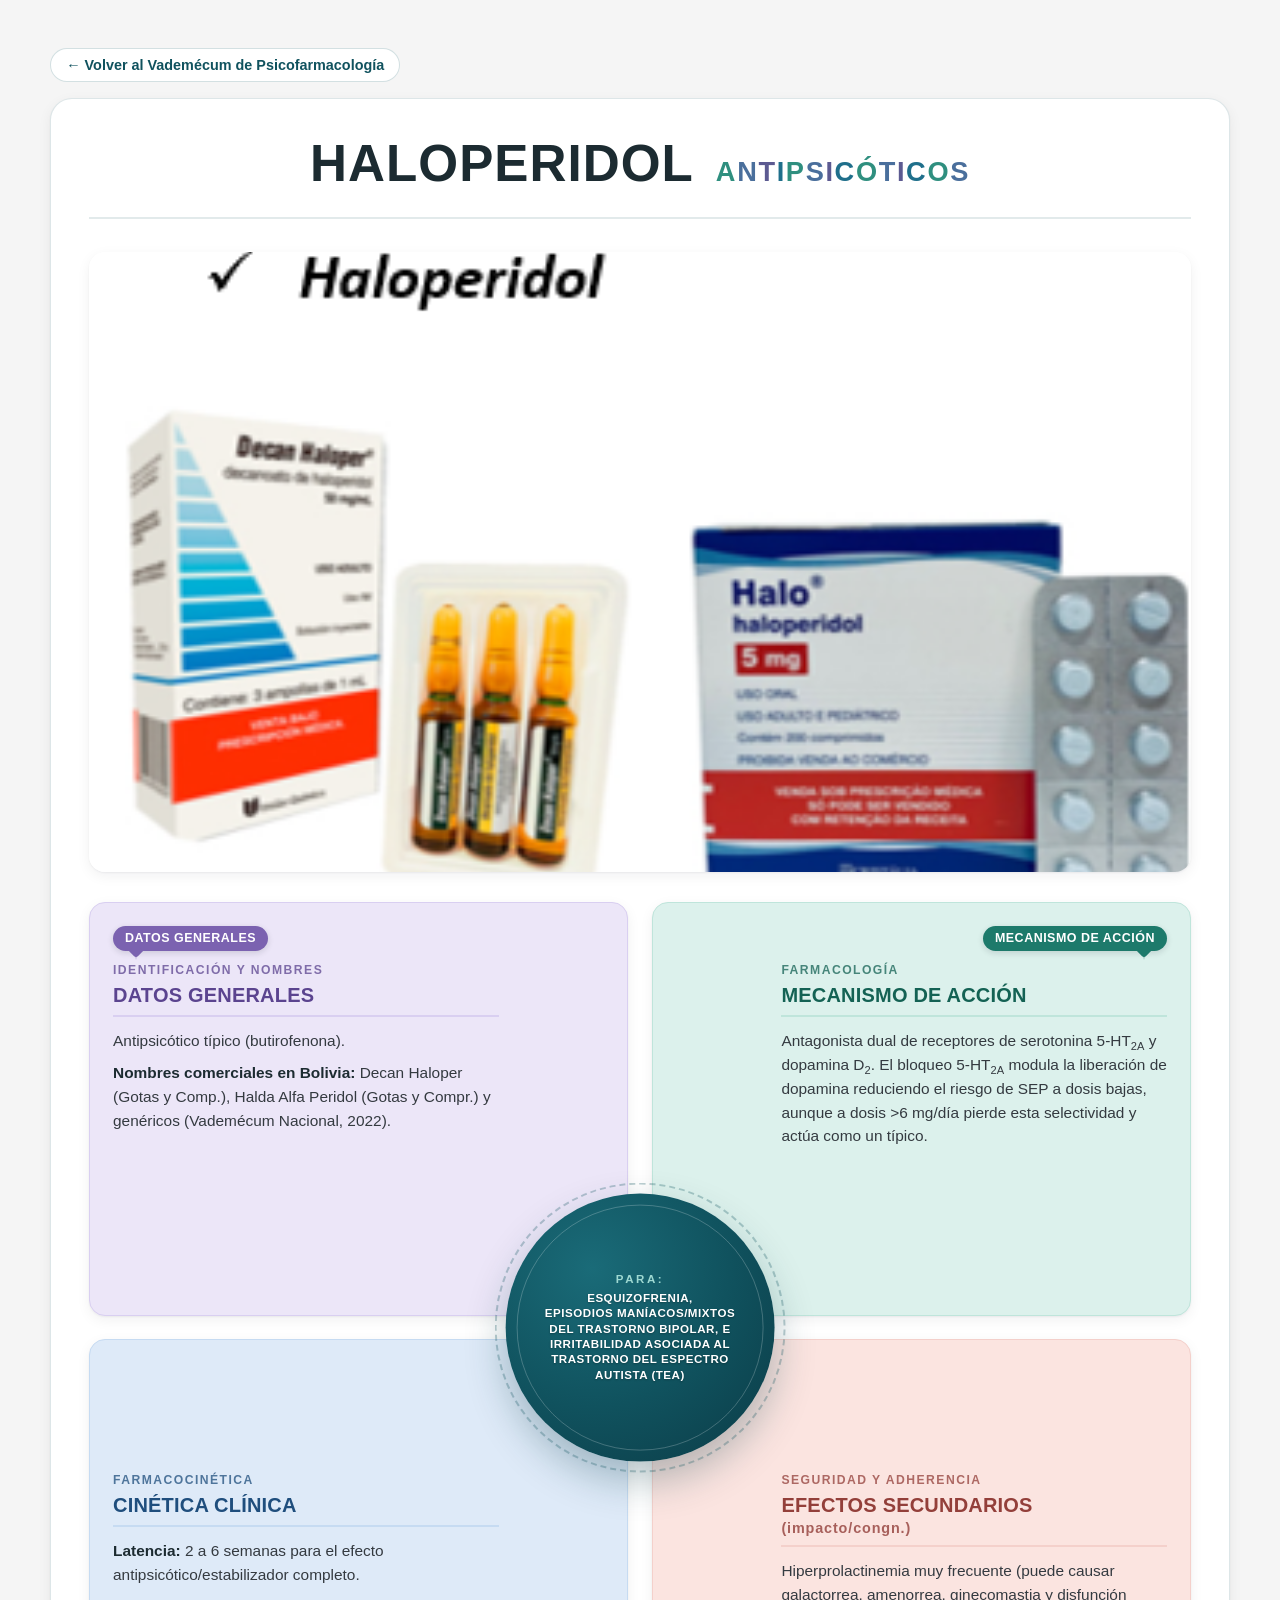
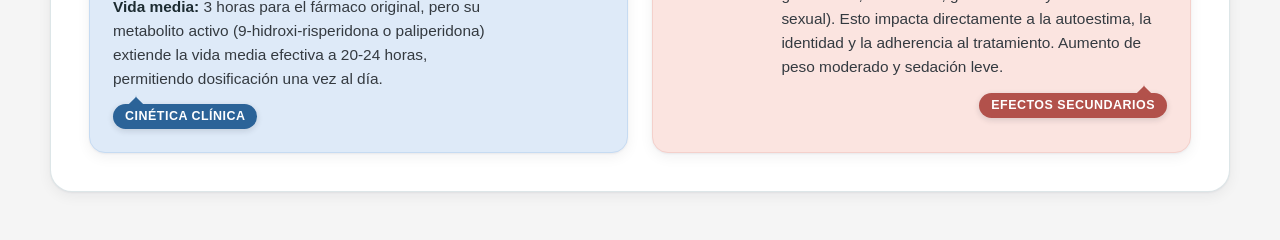
<file: haloperidol.html>
<!DOCTYPE html>
<html lang="es">
<head>
    <meta charset="UTF-8">
    <meta name="viewport" content="width=device-width, initial-scale=1.0">
    <title>Haloperidol — Infografía educativa</title>

    <!-- =========================================================
         ÚNICO ARCHIVO CSS DE LA SECCIÓN.
         En una página existente, sube este archivo a /css y deja
         la ruta arriba. Si prefieres incrustarlo, copia el
         contenido de infografia.css dentro de un <style></style>
         y elimina esta línea.
         ========================================================= -->
    <link rel="stylesheet" href="infografia.css">
</head>

<!-- La clase "pagina-demo" solo pinta el fondo de la página de prueba.
     Bórrala al integrar la sección en tu web. -->
<body class="pagina-demo">

<main class="pagina-demo__contenido">

    <!-- Enlace de vuelta a la guía principal -->
    <p class="volver"><a href="index.html">&larr; Volver al Vademécum de Psicofarmacología</a></p>

    <!-- =============================================================
         ===== INICIO DE LA SECCIÓN HALOPERIDOL =====================
         Copia este bloque completo (desde <section> hasta </section>)
         dentro del <main> de tu página.
         ============================================================= -->
    <section class="infografia infografia--haloperidol" aria-labelledby="haloperidol-titulo">

        <!-- Tarjeta / contenedor central de fondo claro -->
        <div class="infografia__marco">

            <!-- ===================== ENCABEZADO ===================== -->
            <header class="infografia__encabezado">
                <h1 class="infografia__titulo" id="haloperidol-titulo">Haloperidol</h1>

                <!-- Clasificación: una tonalidad por letra.
                     El texto completo lo lee el lector de pantalla
                     mediante .solo-lectores; las letras son decorativas. -->
                <p class="infografia__categoria">
                    <span class="solo-lectores">Clasificación: antipsicóticos. </span>
                    <span class="categoria__letra" aria-hidden="true">A</span><span class="categoria__letra" aria-hidden="true">N</span><span class="categoria__letra" aria-hidden="true">T</span><span class="categoria__letra" aria-hidden="true">I</span><span class="categoria__letra" aria-hidden="true">P</span><span class="categoria__letra" aria-hidden="true">S</span><span class="categoria__letra" aria-hidden="true">I</span><span class="categoria__letra" aria-hidden="true">C</span><span class="categoria__letra" aria-hidden="true">&Oacute;</span><span class="categoria__letra" aria-hidden="true">T</span><span class="categoria__letra" aria-hidden="true">I</span><span class="categoria__letra" aria-hidden="true">C</span><span class="categoria__letra" aria-hidden="true">O</span><span class="categoria__letra" aria-hidden="true">S</span>
                </p>
            </header>
            <!-- =================== FIN ENCABEZADO ==================== -->

            <img class="infografia__foto" src="haloperidol.png" alt="Foto ilustrativa de Haloperidol" loading="lazy">

            <!-- ============ COMPOSICIÓN 2x2 + CÍRCULO ============ -->
            <!-- El círculo va PRIMERO en el DOM: en escritorio se
                 posiciona con CSS sobre el centro de la cuadrícula y
                 en móvil fluye arriba sin tapar nada. -->
            <div class="infografia__cuadricula">

                <!-- ---------- CÍRCULO CENTRAL ---------- -->
                <div class="circulo" role="group" aria-label="Indicaciones principales del haloperidol">
                    <span class="circulo__anillo circulo__anillo--externo" aria-hidden="true"></span>
                    <span class="circulo__anillo circulo__anillo--interno" aria-hidden="true"></span>
                    <div class="circulo__contenido">
                        <p class="circulo__antetitulo">Para:</p>
                        <p class="circulo__texto">
                            Esquizofrenia,<br>
                            episodios man&iacute;acos/mixtos del trastorno bipolar, e irritabilidad asociada al trastorno del espectro autista (TEA)
                        </p>
                    </div>
                </div>

                <!-- ---------- BLOQUE 1: DATOS GENERALES ---------- -->
                <article class="bloque bloque--datos bloque--sup-izq">
                    <p class="bloque__etiqueta">Datos generales</p>
                    <p class="bloque__kicker">Identificaci&oacute;n y nombres</p>
                    <h2 class="bloque__titulo">Datos generales</h2>
                    <div class="bloque__cuerpo">
                        <p>Antipsic&oacute;tico t&iacute;pico (butirofenona).</p>
                        <p><strong>Nombres comerciales en Bolivia:</strong> Decan Haloper (Gotas y Comp.), Halda Alfa Peridol (Gotas y Compr.) y gen&eacute;ricos (Vadem&eacute;cum Nacional, 2022).</p>
                    </div>
                </article>

                <!-- ---------- BLOQUE 2: MECANISMO DE ACCIÓN ---------- -->
                <article class="bloque bloque--mecanismo bloque--sup-der bloque--der">
                    <p class="bloque__etiqueta">Mecanismo de acci&oacute;n</p>
                    <p class="bloque__kicker">Farmacolog&iacute;a</p>
                    <h2 class="bloque__titulo">Mecanismo de acci&oacute;n</h2>
                    <div class="bloque__cuerpo">
                        <p>Antagonista dual de receptores de serotonina 5-HT<sub>2A</sub> y dopamina D<sub>2</sub>. El bloqueo 5-HT<sub>2A</sub> modula la liberaci&oacute;n de dopamina reduciendo el riesgo de SEP a dosis bajas, aunque a dosis &gt;6&nbsp;mg/d&iacute;a pierde esta selectividad y act&uacute;a como un t&iacute;pico.</p>
                    </div>
                </article>

                <!-- ---------- BLOQUE 3: CINÉTICA CLÍNICA ---------- -->
                <article class="bloque bloque--cinetica bloque--inf-izq bloque--inf">
                    <p class="bloque__etiqueta">Cin&eacute;tica cl&iacute;nica</p>
                    <p class="bloque__kicker">Farmacocin&eacute;tica</p>
                    <h2 class="bloque__titulo">Cin&eacute;tica cl&iacute;nica</h2>
                    <div class="bloque__cuerpo">
                        <p><strong>Latencia:</strong> 2 a 6 semanas para el efecto antipsic&oacute;tico/estabilizador completo.</p>
                        <p><strong>Vida media:</strong> 3 horas para el f&aacute;rmaco original, pero su metabolito activo (9-hidroxi-risperidona o paliperidona) extiende la vida media efectiva a 20-24 horas, permitiendo dosificaci&oacute;n una vez al d&iacute;a.</p>
                    </div>
                </article>

                <!-- ---------- BLOQUE 4: EFECTOS SECUNDARIOS ---------- -->
                <article class="bloque bloque--efectos bloque--inf-der bloque--inf bloque--der">
                    <p class="bloque__etiqueta">Efectos secundarios</p>
                    <p class="bloque__kicker">Seguridad y adherencia</p>
                    <h2 class="bloque__titulo">Efectos secundarios <span class="bloque__titulo-nota">(impacto/congn.)</span></h2>
                    <div class="bloque__cuerpo">
                        <p>Hiperprolactinemia muy frecuente (puede causar galactorrea, amenorrea, ginecomastia y disfunci&oacute;n sexual). Esto impacta directamente a la autoestima, la identidad y la adherencia al tratamiento. Aumento de peso moderado y sedaci&oacute;n leve.</p>
                    </div>
                </article>

            </div>
            <!-- ========== FIN COMPOSICIÓN 2x2 + CÍRCULO ============ -->

        </div>
        <!-- Fin tarjeta central -->
    </section>
    <!-- =============================================================
         ===== FIN DE LA SECCIÓN HALOPERIDOL =======================
         ============================================================= -->

</main>

</body>
</html>
</file>
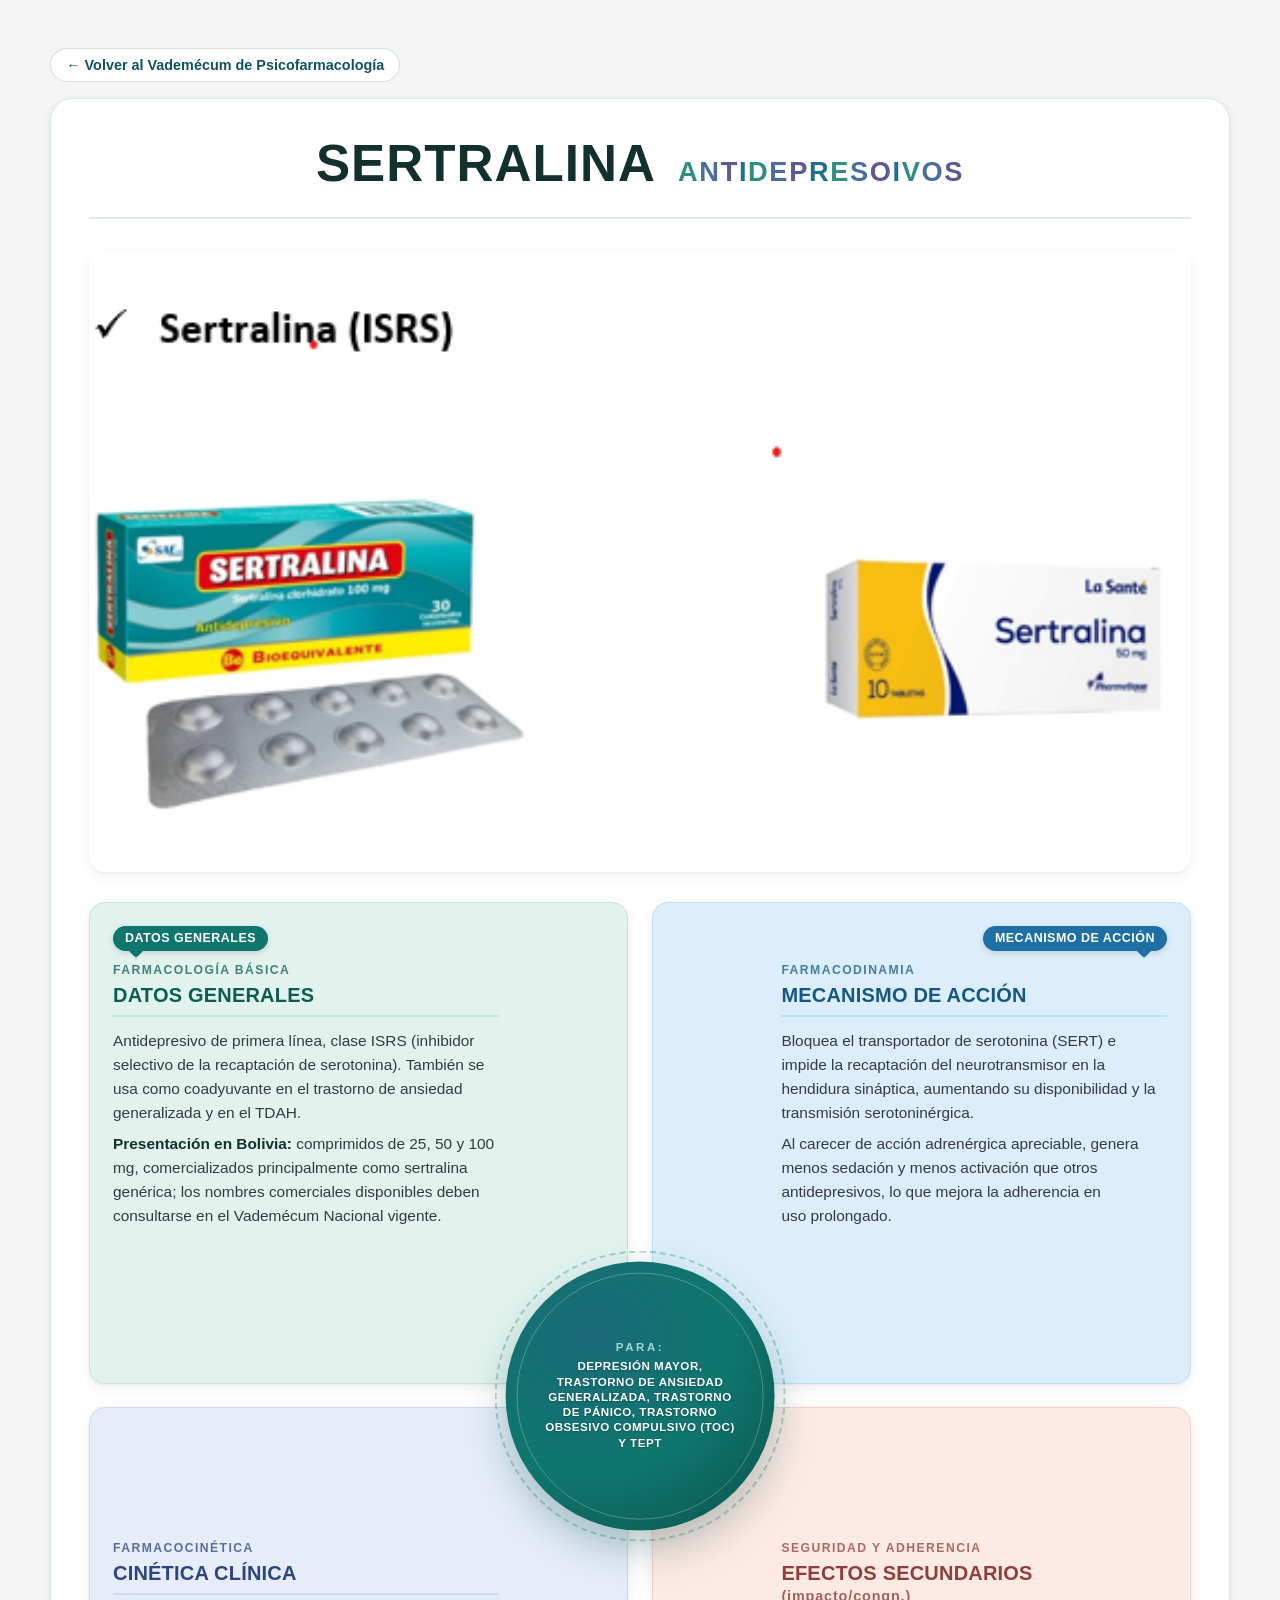
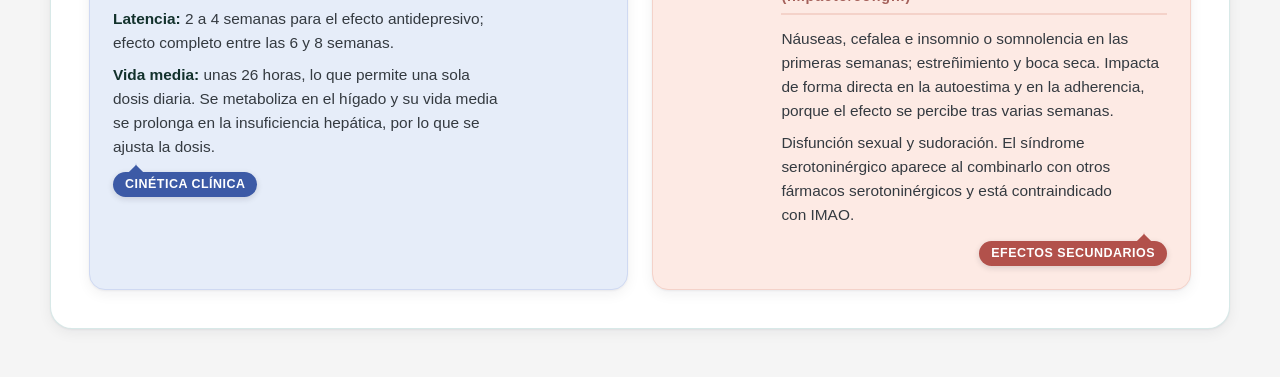
<file: sertralina.html>
<!DOCTYPE html>
<html lang="es">
<head>
    <meta charset="UTF-8">
    <meta name="viewport" content="width=device-width, initial-scale=1.0">
    <title>Sertralina — Infografía educativa</title>

    <!-- =========================================================
         CSS COMPARTIDO del componente infografía.
         Sirve para haloperidol.html y sertralina.html.
         ========================================================= -->
    <link rel="stylesheet" href="infografia.css">
</head>

<!-- La clase "pagina-demo" solo pinta el fondo de la página de prueba.
     Bórrala al integrar la sección en tu web. -->
<body class="pagina-demo">

<main class="pagina-demo__contenido">

    <!-- Enlace de vuelta a la guía principal -->
    <p class="volver"><a href="index.html">&larr; Volver al Vademécum de Psicofarmacología</a></p>

    <!-- =============================================================
         ===== INICIO DE LA SECCIÓN SERTRALINA =======================
         Copia este bloque completo (desde <section> hasta </section>)
         dentro del <main> de tu página.
         ============================================================= -->
    <section class="infografia infografia--sertralina" aria-labelledby="sertralina-titulo">

        <!-- Tarjeta / contenedor central de fondo claro -->
        <div class="infografia__marco">

            <!-- ===================== ENCABEZADO ===================== -->
            <header class="infografia__encabezado">
                <h1 class="infografia__titulo" id="sertralina-titulo">Sertralina</h1>

                <!-- Clasificación: una tonalidad por letra -->
                <p class="infografia__categoria">
                    <span class="solo-lectores">Clasificación: antidepresivos. </span>
                    <span class="categoria__letra" aria-hidden="true">A</span><span class="categoria__letra" aria-hidden="true">N</span><span class="categoria__letra" aria-hidden="true">T</span><span class="categoria__letra" aria-hidden="true">I</span><span class="categoria__letra" aria-hidden="true">D</span><span class="categoria__letra" aria-hidden="true">E</span><span class="categoria__letra" aria-hidden="true">P</span><span class="categoria__letra" aria-hidden="true">R</span><span class="categoria__letra" aria-hidden="true">E</span><span class="categoria__letra" aria-hidden="true">S</span><span class="categoria__letra" aria-hidden="true">O</span><span class="categoria__letra" aria-hidden="true">I</span><span class="categoria__letra" aria-hidden="true">V</span><span class="categoria__letra" aria-hidden="true">O</span><span class="categoria__letra" aria-hidden="true">S</span>
                </p>
            </header>
            <!-- =================== FIN ENCABEZADO ==================== -->

            <img class="infografia__foto" src="sertralina.png" alt="Foto ilustrativa de Sertralina" loading="lazy">

            <!-- ============ COMPOSICIÓN 2x2 + CÍRCULO ============ -->
            <div class="infografia__cuadricula">

                <!-- ---------- CÍRCULO CENTRAL ---------- -->
                <div class="circulo" role="group" aria-label="Indicaciones principales de la sertralina">
                    <span class="circulo__anillo circulo__anillo--externo" aria-hidden="true"></span>
                    <span class="circulo__anillo circulo__anillo--interno" aria-hidden="true"></span>
                    <div class="circulo__contenido">
                        <p class="circulo__antetitulo">Para:</p>
                        <p class="circulo__texto">
                            Depresión mayor,<br>
                            trastorno de ansiedad generalizada, trastorno de pánico, trastorno obsesivo compulsivo (TOC) y TEPT
                        </p>
                    </div>
                </div>

                <!-- ---------- BLOQUE 1: DATOS GENERALES ---------- -->
                <article class="bloque bloque--datos bloque--sup-izq">
                    <p class="bloque__etiqueta">Datos generales</p>
                    <p class="bloque__kicker">Farmacología básica</p>
                    <h2 class="bloque__titulo">Datos generales</h2>
                    <div class="bloque__cuerpo">
                        <p>Antidepresivo de primera línea, clase ISRS (inhibidor selectivo de la recaptación de serotonina). También se usa como coadyuvante en el trastorno de ansiedad generalizada y en el TDAH.</p>
                        <p><strong>Presentación en Bolivia:</strong> comprimidos de 25, 50 y 100 mg, comercializados principalmente como sertralina genérica; los nombres comerciales disponibles deben consultarse en el Vademécum Nacional vigente.</p>
                    </div>
                </article>

                <!-- ---------- BLOQUE 2: MECANISMO DE ACCIÓN ---------- -->
                <article class="bloque bloque--mecanismo bloque--sup-der bloque--der">
                    <p class="bloque__etiqueta">Mecanismo de acción</p>
                    <p class="bloque__kicker">Farmacodinamia</p>
                    <h2 class="bloque__titulo">Mecanismo de acción</h2>
                    <div class="bloque__cuerpo">
                        <p>Bloquea el transportador de serotonina (SERT) e impide la recaptación del neurotransmisor en la hendidura sináptica, aumentando su disponibilidad y la transmisión serotoninérgica.</p>
                        <p>Al carecer de acción adrenérgica apreciable, genera menos sedación y menos activación que otros antidepresivos, lo que mejora la adherencia en uso prolongado.</p>
                    </div>
                </article>

                <!-- ---------- BLOQUE 3: CINÉTICA CLÍNICA ---------- -->
                <article class="bloque bloque--cinetica bloque--inf-izq bloque--inf">
                    <p class="bloque__etiqueta">Cinética clínica</p>
                    <p class="bloque__kicker">Farmacocinética</p>
                    <h2 class="bloque__titulo">Cinética clínica</h2>
                    <div class="bloque__cuerpo">
                        <p><strong>Latencia:</strong> 2 a 4 semanas para el efecto antidepresivo; efecto completo entre las 6 y 8 semanas.</p>
                        <p><strong>Vida media:</strong> unas 26 horas, lo que permite una sola dosis diaria. Se metaboliza en el hígado y su vida media se prolonga en la insuficiencia hepática, por lo que se ajusta la dosis.</p>
                    </div>
                </article>

                <!-- ---------- BLOQUE 4: EFECTOS SECUNDARIOS ---------- -->
                <article class="bloque bloque--efectos bloque--inf-der bloque--inf bloque--der">
                    <p class="bloque__etiqueta">Efectos secundarios</p>
                    <p class="bloque__kicker">Seguridad y adherencia</p>
                    <h2 class="bloque__titulo">Efectos secundarios <span class="bloque__titulo-nota">(impacto/congn.)</span></h2>
                    <div class="bloque__cuerpo">
                        <p>Náuseas, cefalea e insomnio o somnolencia en las primeras semanas; estreñimiento y boca seca. Impacta de forma directa en la autoestima y en la adherencia, porque el efecto se percibe tras varias semanas.</p>
                        <p>Disfunción sexual y sudoración. El síndrome serotoninérgico aparece al combinarlo con otros fármacos serotoninérgicos y está contraindicado con IMAO.</p>
                    </div>
                </article>

            </div>
            <!-- ========== FIN COMPOSICIÓN 2x2 + CÍRCULO ============ -->

        </div>
        <!-- Fin tarjeta central -->
    </section>
    <!-- =============================================================
         ===== FIN DE LA SECCIÓN SERTRALINA ========================
         ============================================================= -->

</main>

</body>
</html>
</file>
<file: infografia.css>
/* =====================================================================
   INFOGRAFÍA MÉDICA · COMPONENTE REUTILIZABLE
   Archivo   : infografia.css
   Páginas   : haloperidol.html, sertralina.html
   Alcance   : TODO está limitado a .infografia (y al body de la página
               de demostración). No toca ningún otro elemento de tu web.
   ---------------------------------------------------------------------
   GUÍA RÁPIDA DE EDICIÓN
     • Paleta de una ficha  .... variante .infografia--haloperidol
                                o .infografia--sertralina
     • Colores generales ....... bloque "1. TOKENS GLOBALES"
     • Tipografías ............. --fuente-infografia
     • Tamaños de texto ....... --escala-tipografica (multiplicador)
     • Tamaño del círculo ...... --circulo-diametro
     • Textos ................. haloperidol.html / sertralina.html
   Para crear una ficha nueva: copia un HTML, cambia el modificador de
   clase y, si quieres otros colores, copia una variante al final del CSS.
   ===================================================================== */


/* =====================================================================
   0. PÁGINA DE DEMOSTRACIÓN (opcional)
   Bórralo al integrar la sección en tu página existente.
   ===================================================================== */
body.pagina-demo {
    margin: 0;
    background-color: #f5f5f5;            /* fondo general de la referencia */
    font-family: Arial, "Helvetica Neue", Helvetica, sans-serif;
}

.pagina-demo__contenido {
    max-width: 1180px;
    margin: 0 auto;
    padding: clamp(16px, 4vw, 48px) clamp(12px, 3vw, 32px);
}

.volver {
    margin: 0 0 16px;
    font-size: 0.9rem;
}

.volver a {
    display: inline-block;
    padding: 0.5rem 0.95rem;
    border-radius: 999px;
    background-color: #ffffff;
    border: 1px solid rgba(16, 82, 94, 0.18);
    color: #10525e;
    font-weight: 700;
    text-decoration: none;
    transition: background-color 0.2s ease, color 0.2s ease;
}

.volver a:hover,
.volver a:focus {
    background-color: #10525e;
    color: #ffffff;
}


/* =====================================================================
   1. TOKENS GLOBALS  ·  aquí se cambian colores, tipografía y tamaños
   ===================================================================== */
.infografia {
    /* ---------- Tipografía ---------- */
    --fuente-infografia: Arial, "Helvetica Neue", Helvetica, sans-serif;
    --peso-titulo: 800;
    --peso-subtitulo: 700;
    --peso-texto: 400;

    /* Multiplicador global de tamaño de texto (súbelo/bájala para
       agrandar o reducir TODA la infografía sin tocar cada regla). */
    --escala-tipografica: 1;

    /* ---------- Colores generales ---------- */
    --fondo-general: #f5f5f5;            /* fondo de la página */
    --marco-fondo: #ffffff;              /* tarjeta central */
    --marco-borde: rgba(24, 32, 40, 0.07);
    --texto-principal: #343a40;          /* gris oscuro */
    --texto-secundario: #212529;         /* gris muy oscuro */
    --texto-atenuado: #6b7280;           /* gris medio (fuentes de texto) */

    /* ---------- CÍRCULO CENTRAL ---------- */
    --circulo-diametro: clamp(190px, 21vw, 300px);   /* <-- TAMAÑO DEL CÍRCULO */
    --circulo-fondo: #10525e;            /* azul petróleo */
    --circulo-fondo-2: #0b3b46;          /* azul petróleo más oscuro */
    --circulo-texto: #ffffff;
    --circulo-anillo-externo: rgba(16, 82, 94, 0.28);
    --circulo-anillo-interno: rgba(255, 255, 255, 0.22);
    --circulo-sombra: 0 18px 40px rgba(11, 59, 70, 0.30);

    /* ---------- CUADRÍCULA ---------- */
    --columnas: 2;
    --separacion: clamp(14px, 1.8vw, 24px);           /* gap entre bloques */
    --altura-fila: 1fr;                               /* filas iguales => el círculo cae justo en el centro */
    /* Espacio que el círculo invade sobre cada bloque, para que
       NUNCA tape el texto (radio − mitad del gap + margen). */
    --invasion-circulo: calc((var(--circulo-diametro) - var(--separacion)) / 2 + 6px);

    /* ---------- Tarjeta / marco ---------- */
    --marco-radio: 22px;
    --marco-relleno: clamp(20px, 3vw, 38px);
    --bloque-radio: 16px;
    --bloque-relleno: clamp(16px, 1.8vw, 24px);

    /* ---------- Sombras ---------- */
    --sombra-sutil: 0 1px 2px rgba(16, 24, 32, 0.05), 0 4px 14px rgba(16, 24, 32, 0.06);
    --sombra-hover: 0 10px 28px rgba(16, 24, 32, 0.14), 0 2px 6px rgba(16, 24, 32, 0.07);

    /* ---------- Movimiento ---------- */
    --movimiento: 0.28s;
    --movimiento-entrada: 0.6s;

    /* Layout y tipografía base del componente */
    box-sizing: border-box;
    font-family: var(--fuente-infografia);
    color: var(--texto-principal);
    width: 100%;
    max-width: 100%;
}

/* Variante "haloperidol" (azul petróleo). Si luego creas variantes para
   otros medicamentos, copia este bloque y cambia solo los 4 colores. */
.infografia--haloperidol {
    --marco-borde: rgba(16, 82, 94, 0.14);
    --texto-principal: #343a40;
    --texto-secundario: #1c2b31;
    --circulo-fondo: #10525e;
    --circulo-fondo-2: #0b3b46;
    --circulo-anillo-externo: rgba(16, 82, 94, 0.28);

    /* Tintes de los cuatro bloques */
    --bloque-1-fondo: #ece6f8;  --bloque-1-oscuro: #7b62b0;  --bloque-1-borde: #d9cff1;  --bloque-1-titulo: #5b448f;
    --bloque-2-fondo: #dcf1ec;  --bloque-2-oscuro: #1d7a6b;  --bloque-2-borde: #bfe5db;  --bloque-2-titulo: #146254;
    --bloque-3-fondo: #deeaf8;  --bloque-3-oscuro: #2b6398;  --bloque-3-borde: #c6dbf2;  --bloque-3-titulo: #1f4e7d;
    --bloque-4-fondo: #fbe4e0;  --bloque-4-oscuro: #b2514b;  --bloque-4-borde: #f4d0cb;  --bloque-4-titulo: #933f3a;
}

/* Variante "sertralina" (verde azulado, familia ISRS) */
.infografia--sertralina {
    --marco-borde: rgba(15, 118, 110, 0.16);
    --texto-principal: #343a40;
    --texto-secundario: #12312c;
    --circulo-fondo: #0f766e;
    --circulo-fondo-2: #0a4f4a;
    --circulo-anillo-externo: rgba(15, 118, 110, 0.30);
    --circulo-anillo-interno: rgba(255, 255, 255, 0.26);
    --circulo-sombra: 0 18px 40px rgba(10, 79, 74, 0.30);

    --bloque-1-fondo: #e2f3ee;  --bloque-1-oscuro: #0f766e;  --bloque-1-borde: #c3e6dc;  --bloque-1-titulo: #0b5d52;
    --bloque-2-fondo: #dceefb;  --bloque-2-oscuro: #1d6fa5;  --bloque-2-borde: #c2dff4;  --bloque-2-titulo: #145780;
    --bloque-3-fondo: #e6edf9;  --bloque-3-oscuro: #3c5aa6;  --bloque-3-borde: #cfd9f2;  --bloque-3-titulo: #2c4480;
    --bloque-4-fondo: #fdeae4;  --bloque-4-oscuro: #b2514b;  --bloque-4-borde: #f4d2c9;  --bloque-4-titulo: #8f3f39;
}

.infografia *,
.infografia *::before,
.infografia *::after {
    box-sizing: border-box;
}


/* =====================================================================
   2. TARJETA / MARCO CENTRAL
   ===================================================================== */
.infografia__marco {
    background-color: var(--marco-fondo);
    border: 1px solid var(--marco-borde);
    border-radius: var(--marco-radio);
    box-shadow: var(--sombra-sutil);
    padding: var(--marco-relleno);
}


/* =====================================================================
   3. ENCABEZADO  ·  HALOPERIDOL + ANTIPSICÓTICOS multicolor
   ===================================================================== */
.infografia__encabezado {
    display: flex;
    flex-wrap: wrap;
    align-items: baseline;
    justify-content: center;
    gap: clamp(10px, 2vw, 22px);
    padding-bottom: clamp(16px, 2.2vw, 26px);
    margin-bottom: clamp(18px, 2.6vw, 34px);
    border-bottom: 2px solid rgba(16, 82, 94, 0.12);
    text-align: center;
}

.infografia__titulo {
    margin: 0;
    font-size: calc(clamp(1.9rem, 1.1rem + 3.2vw, 3.2rem) * var(--escala-tipografica));
    font-weight: var(--peso-titulo);
    letter-spacing: 0.02em;
    text-transform: uppercase;
    color: var(--texto-secundario);
    line-height: 1.05;
}

/* Clasificación: cada letra con su propia tonalidad */
.infografia__categoria {
    margin: 0;
    font-size: calc(clamp(0.95rem, 0.6rem + 1.5vw, 1.7rem) * var(--escala-tipografica));
    font-weight: var(--peso-titulo);
    letter-spacing: 0.06em;
    text-transform: uppercase;
    line-height: 1.1;
    display: flex;
    flex-wrap: wrap;
    justify-content: center;
}

.categoria__letra {
    display: inline-block;
    transition: transform var(--movimiento) ease;
}

/* Paleta del título (se repite cada 4 letras) */
.categoria__letra:nth-child(4n + 1) { color: #1f6f8b; }  /* azul acero   */
.categoria__letra:nth-child(4n + 2) { color: #2f8f7f; }  /* verde petróleo */
.categoria__letra:nth-child(4n + 3) { color: #4a6f9c; }  /* azul apagado  */
.categoria__letra:nth-child(4n + 4) { color: #5c5a91; }  /* violeta       */

.infografia__encabezado:hover .categoria__letra:nth-child(odd) {
    transform: translateY(-2px);
}

/* Texto solo para lectores de pantalla */
.solo-lectores {
    position: absolute;
    width: 1px;
    height: 1px;
    padding: 0;
    margin: -1px;
    overflow: hidden;
    clip: rect(0 0 0 0);
    clip-path: inset(50%);
    white-space: nowrap;
    border: 0;
}

/* Fotografía ilustrativa del medicamento (banda ancha bajo el encabezado) */
.infografia__foto {
    display: block;
    width: 100%;
    aspect-ratio: 16 / 9;
    height: auto;
    object-fit: cover;
    object-position: center;
    border-radius: var(--bloque-radio);
    margin: 0 0 clamp(18px, 2.6vw, 30px);
    box-shadow: var(--sombra-sutil);
}


/* =====================================================================
   4. COLORES POR BLOQUE
   Cambia --fondo / --fondo-oscuro / --borde / --titulo de cada uno.
   ===================================================================== */
.bloque {
    /* valores por defecto (se sobrescriben más abajo) */
    --fondo: #eae4f7;
    --fondo-oscuro: #7b62b0;
    --borde: #d8cef0;
    --titulo: #5b448f;

    position: relative;
    display: flex;
    flex-direction: column;
    gap: 6px;
    min-width: 0;
    padding: var(--bloque-relleno);
    background-color: var(--fondo);
    border: 1px solid var(--borde);
    border-radius: var(--bloque-radio);
    box-shadow: var(--sombra-sutil);
    transition: transform var(--movimiento) ease, box-shadow var(--movimiento) ease;
    animation: bloque-entrada var(--movimiento-entrada) ease backwards;
}

/* Los cuatro bloques toman sus colores de la variante de la ficha
   (--bloque-1-* a --bloque-4-*), con el valor haloperidol como
   respaldo por si se usa .infografia sin modificador. */

/* 1) Datos generales */
.bloque--datos {
    --fondo: var(--bloque-1-fondo, #ece6f8);
    --fondo-oscuro: var(--bloque-1-oscuro, #7b62b0);
    --borde: var(--bloque-1-borde, #d9cff1);
    --titulo: var(--bloque-1-titulo, #5b448f);
    animation-delay: 0.05s;
}

/* 2) Mecanismo de acción */
.bloque--mecanismo {
    --fondo: var(--bloque-2-fondo, #dcf1ec);
    --fondo-oscuro: var(--bloque-2-oscuro, #1d7a6b);
    --borde: var(--bloque-2-borde, #bfe5db);
    --titulo: var(--bloque-2-titulo, #146254);
    animation-delay: 0.15s;
}

/* 3) Cinética clínica */
.bloque--cinetica {
    --fondo: var(--bloque-3-fondo, #deeaf8);
    --fondo-oscuro: var(--bloque-3-oscuro, #2b6398);
    --borde: var(--bloque-3-borde, #c6dbf2);
    --titulo: var(--bloque-3-titulo, #1f4e7d);
    animation-delay: 0.25s;
}

/* 4) Efectos secundarios */
.bloque--efectos {
    --fondo: var(--bloque-4-fondo, #fbe4e0);
    --fondo-oscuro: var(--bloque-4-oscuro, #b2514b);
    --borde: var(--bloque-4-borde, #f4d0cb);
    --titulo: var(--bloque-4-titulo, #933f3a);
    animation-delay: 0.35s;
}

/* Hover suave */
@media (hover: hover) {
    .bloque:hover {
        transform: translateY(-4px);
        box-shadow: var(--sombra-hover);
    }
}


/* =====================================================================
   5. ETIQUETA LATERAL CONECTADA (píldora + flecha)
   ===================================================================== */
.bloque__etiqueta {
    align-self: flex-start;                       /* se ajusta por posición */
    position: relative;
    margin: 0 0 2px;
    padding: 5px 12px 6px;
    background-color: var(--fondo-oscuro);
    color: #ffffff;
    font-size: calc(0.78rem * var(--escala-tipografica));
    font-weight: var(--peso-subtitulo);
    letter-spacing: 0.04em;
    text-transform: uppercase;
    border-radius: 999px;
    box-shadow: 0 2px 6px rgba(16, 24, 32, 0.14);
    white-space: nowrap;
}

/* Flecha: cuadrado girado (::before) que apunta al contenido */
.bloque__etiqueta::before {
    content: "";
    position: absolute;
    left: 18px;
    bottom: -5px;
    width: 10px;
    height: 10px;
    background-color: var(--fondo-oscuro);
    transform: rotate(45deg);
    border-radius: 0 0 3px 0;
}

/* Línea curva decorativa que conecta la etiqueta con el texto (::after) */
.bloque__etiqueta::after {
    content: "";
    position: absolute;
    left: 22px;
    bottom: -9px;
    width: 2px;
    height: 6px;
    background-image: linear-gradient(to bottom, var(--fondo-oscuro), transparent);
    opacity: 0.55;
}


/* =====================================================================
   6. TÍTULOS Y CUERPO DE CADA BLOQUE
   ===================================================================== */
.bloque__kicker {
    margin: 4px 0 0;
    font-size: calc(0.76rem * var(--escala-tipografica));
    font-weight: 700;
    letter-spacing: 0.12em;
    text-transform: uppercase;
    color: var(--titulo);
    opacity: 0.75;
}

.bloque__titulo {
    margin: 0;
    font-size: calc(clamp(1rem, 0.85rem + 0.5vw, 1.3rem) * var(--escala-tipografica));
    font-weight: var(--peso-titulo);
    line-height: 1.2;
    letter-spacing: 0.01em;
    text-transform: uppercase;
    color: var(--titulo);
    padding-bottom: 8px;
    border-bottom: 2px solid var(--borde);
}

.bloque__titulo-nota {
    display: block;
    margin-top: 3px;
    font-size: 0.72em;
    font-weight: var(--peso-subtitulo);
    letter-spacing: 0.06em;
    text-transform: none;
    opacity: 0.8;
}

.bloque__cuerpo {
    display: flex;
    flex-direction: column;
    gap: 8px;
    margin-top: 6px;
}

.bloque__cuerpo p {
    margin: 0;
    font-size: calc(clamp(0.86rem, 0.82rem + 0.18vw, 1rem) * var(--escala-tipografica));
    line-height: 1.55;
    color: var(--texto-principal);
    text-wrap: pretty;
    overflow-wrap: break-word;
}

.bloque__cuerpo sub {
    font-size: 0.72em;
    line-height: 0;
}

.bloque__cuerpo strong {
    font-weight: 700;
    color: var(--texto-secundario);
}


/* =====================================================================
   7. CUADRÍCULA 2x2  +  CÍRCULO CENTRAL SUPERPUESTO
   ===================================================================== */
.infografia__cuadricula {
    position: relative;                          /* ancla del círculo */
    display: grid;
    grid-template-columns: repeat(var(--columnas), minmax(0, 1fr));
    grid-auto-rows: var(--altura-fila);          /* filas iguales */
    gap: var(--separacion);
    z-index: 1;
}

/* Reserva el espacio que invade el círculo en la esquina interior
   de cada bloque, para que el texto nunca quede tapado. */
.bloque--sup-izq { padding-right: var(--invasion-circulo); padding-bottom: var(--invasion-circulo); }
.bloque--sup-der { padding-left: var(--invasion-circulo);  padding-bottom: var(--invasion-circulo); }
.bloque--inf-izq { padding-right: var(--invasion-circulo); padding-top: var(--invasion-circulo); }
.bloque--inf-der { padding-left: var(--invasion-circulo);  padding-top: var(--invasion-circulo); }

/* Columna izquierda: etiqueta a la izquierda; columna derecha: a la derecha */
.bloque--der .bloque__etiqueta {
    align-self: flex-end;
}
.bloque--der .bloque__etiqueta::before {
    left: auto;
    right: 18px;
}
.bloque--der .bloque__etiqueta::after {
    left: auto;
    right: 22px;
}

/* Fila inferior: etiqueta abajo, con la flecha apuntando hacia arriba */
.bloque--inf .bloque__etiqueta {
    order: 3;
    margin: 8px 0 0;
}
.bloque--inf .bloque__etiqueta::before {
    bottom: auto;
    top: -5px;
}
.bloque--inf .bloque__etiqueta::after {
    bottom: auto;
    top: -9px;
    background-image: linear-gradient(to top, var(--fondo-oscuro), transparent);
}


/* ---------- El círculo ---------- */
.circulo {
    position: absolute;
    top: 50%;
    left: 50%;
    width: var(--circulo-diametro);
    height: var(--circulo-diametro);
    transform: translate(-50%, -50%);
    z-index: 3;
    display: flex;
    align-items: center;
    justify-content: center;
    text-align: center;
    color: var(--circulo-texto);
    background:
        radial-gradient(circle at 32% 28%, #1a6b78 0%, var(--circulo-fondo) 52%, var(--circulo-fondo-2) 100%);
    border-radius: 50%;
    box-shadow: var(--circulo-sombra);
    /* Padding en calc() y no en %: en un elemento posicionado
       el % se resolvería contra el ancho del contenedor, no el suyo. */
    padding: calc(var(--circulo-diametro) * 0.14);
    animation: circulo-entrada 0.7s cubic-bezier(0.2, 0.8, 0.3, 1) backwards;
}

/* Anillo externo (punteado) */
.circulo__anillo {
    position: absolute;
    border-radius: 50%;
    pointer-events: none;
}

.circulo__anillo--externo {
    inset: -11px;
    border: 2px dashed var(--circulo-anillo-externo);
    animation: anillo-giro 46s linear infinite;
}

/* Anillo interno */
.circulo__anillo--interno {
    inset: 11px;
    border: 1.5px solid var(--circulo-anillo-interno);
}

.circulo__contenido {
    position: relative;
    z-index: 1;
}

.circulo__antetitulo {
    margin: 0 0 6px;
    font-size: calc(0.72rem * var(--escala-tipografica));
    font-weight: 800;
    letter-spacing: 0.22em;
    text-transform: uppercase;
    color: #9fd9d2;
}

.circulo__texto {
    margin: 0;
    font-size: calc(clamp(0.56rem, 0.42rem + 0.38vw, 0.8rem) * var(--escala-tipografica));
    font-weight: 700;
    line-height: 1.32;
    letter-spacing: 0.045em;
    text-transform: uppercase;
    color: var(--circulo-texto);
    text-shadow: 0 1px 2px rgba(0, 0, 0, 0.28);
}


/* =====================================================================
   8. ANIMACIONES (sutiles)
   ===================================================================== */
@keyframes bloque-entrada {
    from {
        opacity: 0;
        transform: translateY(14px) scale(0.985);
    }
    to {
        opacity: 1;
        transform: none;
    }
}

@keyframes circulo-entrada {
    from {
        opacity: 0;
        transform: translate(-50%, -50%) scale(0.82);
    }
    to {
        opacity: 1;
        transform: translate(-50%, -50%) scale(1);
    }
}

@keyframes anillo-giro {
    from { transform: rotate(0deg); }
    to   { transform: rotate(360deg); }
}


/* =====================================================================
   9. RESPONSIVE
   ===================================================================== */

/* TABLET: misma cuadrícula 2x2, todo más compacto */
@media (max-width: 1024px) {
    .infografia {
        --circulo-diametro: clamp(170px, 22vw, 250px);
        --bloque-relleno: 16px;
    }

    .bloque__etiqueta {
        padding: 4px 10px 5px;
        font-size: calc(0.74rem * var(--escala-tipografica));
    }
}

/* MÓVIL: una sola columna, el círculo deja de superponerse */
@media (max-width: 820px) {
    .infografia {
        --columnas: 1;
        --circulo-diametro: min(74vw, 300px);
        --altura-fila: auto;
    }

    .infografia__marco {
        padding: clamp(18px, 5vw, 26px);
    }

    .infografia__encabezado {
        flex-direction: column;
        align-items: center;
        gap: 6px;
        text-align: center;
    }

    /* El círculo pasa a ocupar su propia fila, arriba.
       OJO: los @keyframes son globales; se declara una animación
       nueva para no pisar la de escritorio. */
    .circulo {
        position: relative;
        top: auto;
        left: auto;
        transform: none;
        grid-column: 1 / -1;
        justify-self: center;
        margin: 4px auto 8px;
        padding: calc(var(--circulo-diametro) * 0.14);
        animation-name: circulo-entrada-fila;
    }

    @keyframes circulo-entrada-fila {
        from { opacity: 0; transform: scale(0.85); }
        to   { opacity: 1; transform: scale(1); }
    }

    /* Etiquetas siempre arriba del bloque, alineadas a la izquierda */
    .bloque .bloque__etiqueta,
    .bloque--der .bloque__etiqueta {
        align-self: flex-start;
        order: 0;
        margin: 0 0 2px;
    }

    .bloque .bloque__etiqueta::before,
    .bloque--der .bloque__etiqueta::before,
    .bloque--inf .bloque__etiqueta::before {
        left: 18px;
        right: auto;
        top: auto;
        bottom: -5px;
    }

    .bloque .bloque__etiqueta::after,
    .bloque--der .bloque__etiqueta::after,
    .bloque--inf .bloque__etiqueta::after {
        left: 22px;
        right: auto;
        top: auto;
        bottom: -9px;
        height: 6px;
        background-image: linear-gradient(to bottom, var(--fondo-oscuro), transparent);
    }

    /* Se anula el espacio reservado para el círculo */
    .bloque--sup-izq,
    .bloque--sup-der,
    .bloque--inf-izq,
    .bloque--inf-der {
        padding: var(--bloque-relleno);
    }
}

/* MÓVIL PEQUEÑO */
@media (max-width: 420px) {
    .infografia {
        --circulo-diametro: min(80vw, 260px);
        --bloque-relleno: 14px;
    }

    .circulo__texto {
        font-size: calc(clamp(0.66rem, 2.4vw, 0.8rem) * var(--escala-tipografica));
    }

    .bloque__cuerpo p {
        font-size: 0.86rem;
    }
}


/* =====================================================================
   10. ACCESIBILIDAD · movimiento reducido
   ===================================================================== */
@media (prefers-reduced-motion: reduce) {
    .bloque,
    .circulo,
    .circulo__anillo--externo,
    .categoria__letra {
        animation: none;
        transition: none;
    }
}
</file>
